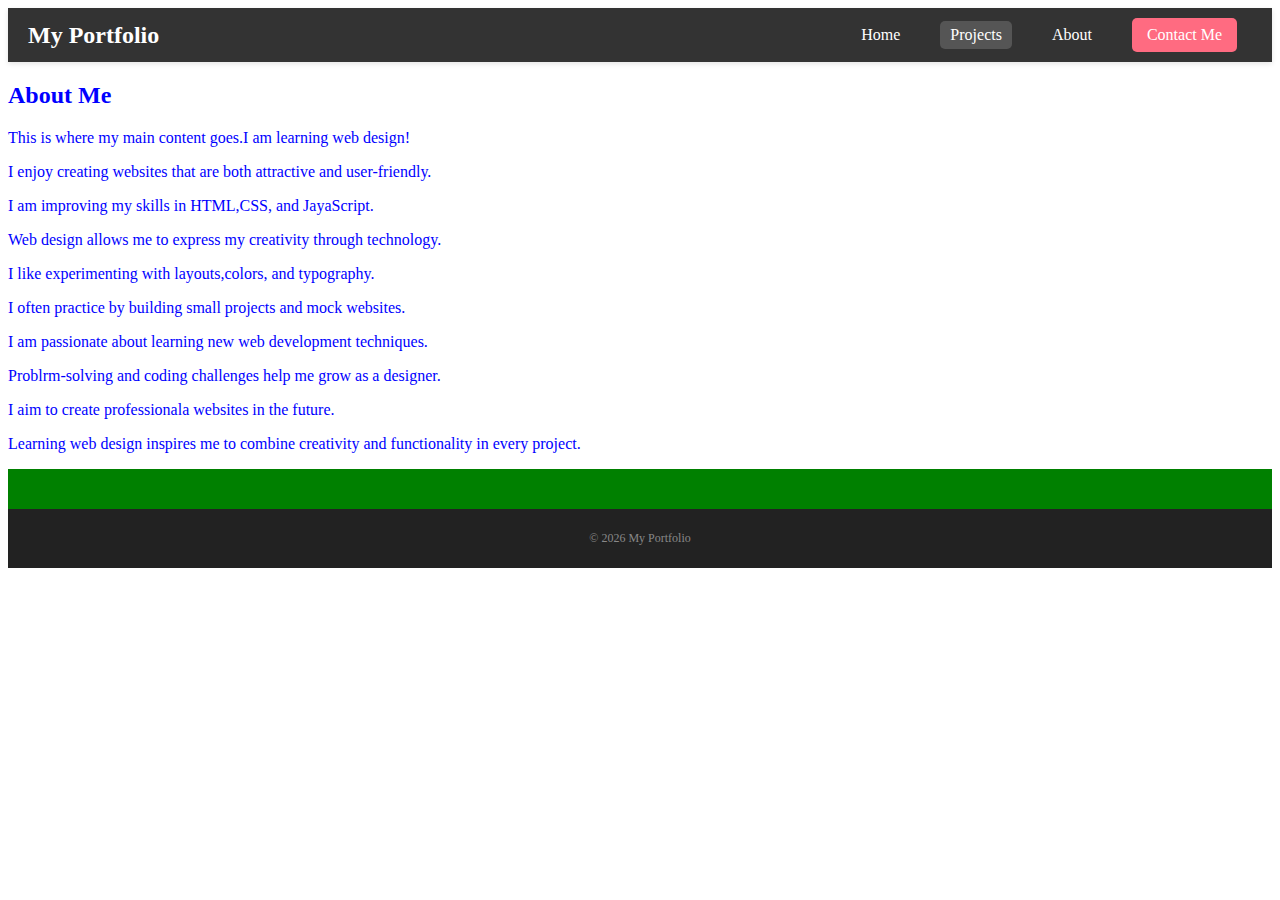
<file: index.html>
<!DOCTYPE html>
<html lang="en">
<head>
    <meta charset="UTF-8">
    <meta name="viewport" content="width=device-width, initial-scale=1.0">
    <title>Document</title>
    <link rel="stylesheet" href="style.css">
</head>
<body>
    <header class="navbar">
        <div class="logo">My Portfolio</div>

        <nav>
            <a href="index.html">Home</a >
            <a href="project.html" class="active">Projects</a >
            <a href="about.html">About</a >
            <a href="#" class="btn-contact">Contact Me</a >
        </nav>
    </header>

    <div class="my-biography">
        <h2>About Me</h2>
        <p>This is where my main content goes.I am learning web design!</p>
        <p>I enjoy creating websites that are both attractive and user-friendly.</p>
        <p>I am improving my skills in HTML,CSS, and JayaScript.</p>
        <p>Web design allows me to express my creativity through technology.</p>
        <p>I like experimenting with layouts,colors, and typography.</p>
        <p>I often practice by building small projects and mock websites.</p>
        <p>I am passionate about learning new web development techniques.</p>
        <p>Problrm-solving and coding challenges help me grow as a designer.</p>
        <p>I aim to create professionala websites in the future.</p>
        <p>Learning web design inspires me to combine creativity and functionality in every project.</p>
    </div>

    <div class="sidebar"></div>

    <div class="footer-section">
        <p>&copy; 2026 My Portfolio</p>
    </div>
  </body>
</html>
</file>
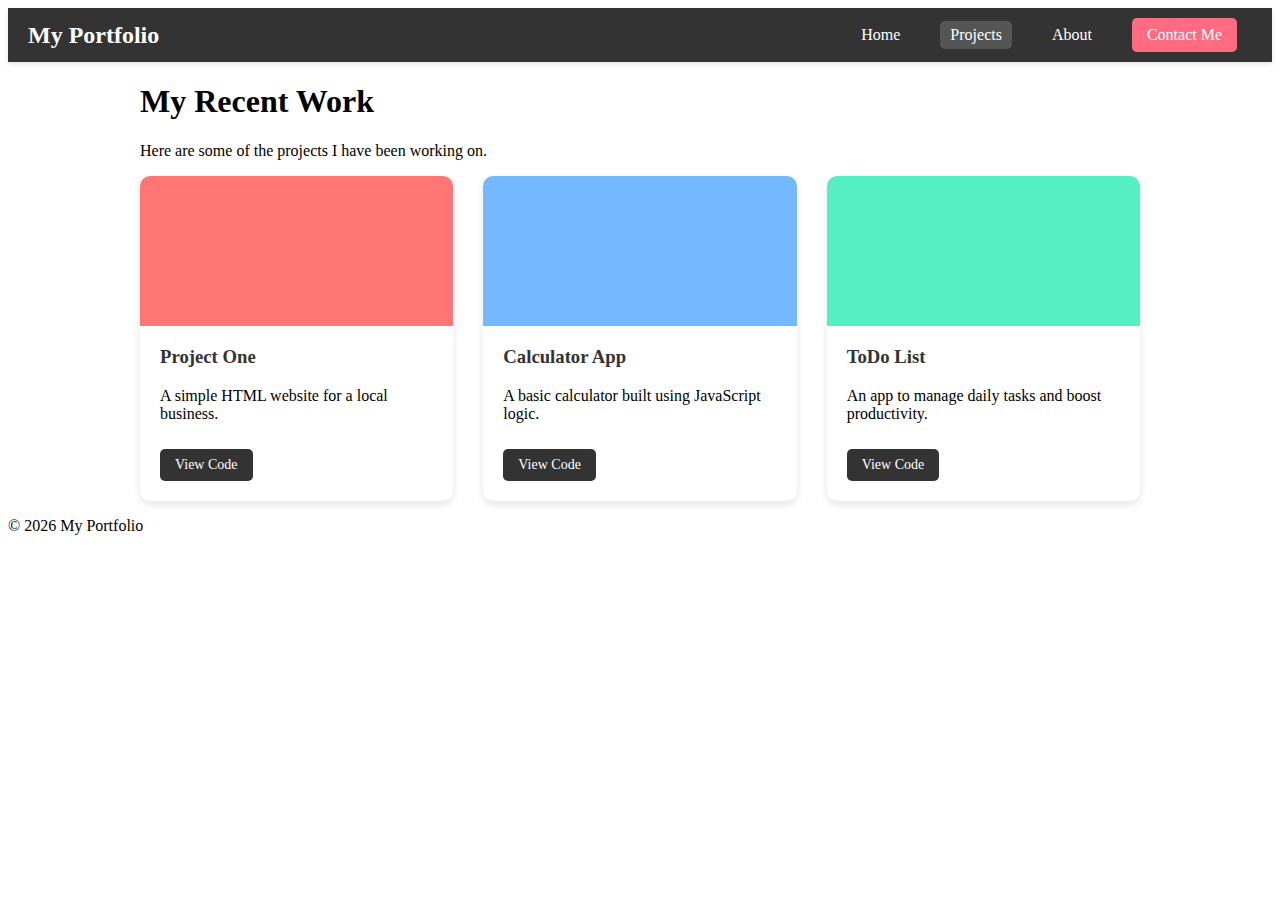
<file: project.html>
<!DOCTYPE html>
<html lang="en">
<head>
    <meta charset="UTF-8">
    <meta name="viewport" content="width=device-width, initial-scale=1.0">
    <title>Document</title>
    <link rel="stylesheet" href="style1.css">
</head>
<body>

    <header class="navbar"> 
        <div class="logo">My Portfolio</div>

        <nav>
            <a href="index.html">Home</a >
            <a href="project.html" class="active">Projects</a >
            <a href="about.html">About</a >
            <a href="#" class="btn-contact">Contact Me</a >
        </nav>
    </header>

    <main class="container">
        <h1 class="page-title">My Recent Work</h1>
        <p class="intro-text">Here are some of the projects I have been working on.</p >

        <div class="project-grid">

            <div class="card">
                <div class="card-image" style="background-color: #ff7675;"></div>
                <div class="card-content">
                    <h3>Project One</h3>
                    <p>A simple HTML website for a local business.</p >
                    <a href="#" class="btn-small">View Code</a >
                </div>
            </div>

            <div class="card">
                <div class="card-image" style="background-color: #74b9ff;"></div>
                <div class="card-content">
                    <h3>Calculator App</h3>
                    <p>A basic calculator built using JavaScript logic.</p >
                    <a href="#" class="btn-small">View Code</a >
                </div>
            </div>

            <div class="card">
                <div class="card-image" style="background-color: #55efc4;"></div>
                <div class="card-content">
                    <h3>ToDo List</h3>
                    <p>An app to manage daily tasks and boost productivity.</p >
                    <a href="#" class="btn-small">View Code</a >
                </div>
            </div>

        </div>
    </main>

    <footer>
        <p>&copy; 2026 My Portfolio</p >
    </footer>

</body>
</html>
</file>
<file: style.css>
/* Styling the Header */
.header-section {
    background-color: #333;
    color: white;
    padding: 20px;
    text-align: center;
}

/* Navbar Styles */

.navbar {
    display: flex;
    justify-content: space-between;
    align-items: center;
    background-color: #333;
    padding: 10px 20px;
    color: white;
    box-shadow: 0 2px 5px rgba(0,0,0,0.1);
}

.logo {
    font-size: 24px;
    font-weight: bold;
    color: white;
}

nav {
    display: flex;
    align-items: center;
}

nav a {
    color: white;
    text-decoration: none;
    margin: 0 15px;
    padding: 5px 10px;
    border-radius: 5px;
    transition: background-color 0.3s;
}

nav a:hover {
    background-color: #555;
}

nav a.active {
    background-color: #555;
}

.btn-contact {
    background-color: #ff6b81;
    color: white;
    padding: 8px 15px;
    border-radius: 5px;
    text-decoration: none;
    transition: background-color 0.3s;
}

.btn-contact:hover {
    background-color: #ff4757;
}

/* Main Container */

.container {
    max-width: 1000px;
    margin: 0 auto;
    padding: 40px 20px;
}

.page-title {
    color: #2c3e50;
    text-align: center;
}

.intro-text {
    text-align: center;
    margin-bottom: 40px;
    color: #555;
}

/* Main Container */

.container {
    max-width: 1000px;
    margin: 0 auto;
    padding: 40px 20px;
}

.page-title {
    color: #2c3e50;
    text-align: center;
}

.intro-text {
    text-align: center;
    margin-bottom: 40px;
    color: #555;
}

body {
    color: blue;
}

/* Styling the Main Content */
.main-content {
    background-color: #f4f4f4;
    padding: 50px;
    min-height: 200px; /* Gives the middle section some height */
}

/* Sidebar */
.sidebar {
    background-color: green;
    padding: 20px;
    color: white;
    text-align: center;
}

/* Styling the Footer */
.footer-section {
    background-color: #222;
    color: #888;
    padding: 10px;
    text-align: center;
    font-size: 12px;
}
</file>
<file: style1.css>
/* Navbar Styles */
.navbar {
    display: flex;
    justify-content: space-between;
    align-items: center;
    background-color: #333;
    padding: 10px 20px;
    color: white;
    box-shadow: 0 2px 5px rgba(0, 0, 0, 0.1);
}

.logo {
    font-size: 24px;
    font-weight: bold;
    color: white;
}

nav {
    display: flex;
    align-items: center;
}

nav a {
    color: white;
    text-decoration: none;
    margin: 0 15px;
    padding: 5px 10px;
    border-radius: 5px;
    transition: background-color 0.3s;
}

nav a:hover {
    background-color: #555;
}

nav a.active {
    background-color: #555;
}

.btn-contact {
    background-color: #ff6b81;
    color: white;
    padding: 8px 15px;
    border-radius: 5px;
    text-decoration: none;
    transition: background-color 0.3s;
}

.btn-contact:hover {
    background-color: #ff4757;
}

/* 1. Main Container to give some spacing from sides */
.container {
   max-width: 1000px;
   margin: 0 auto; /* Centers the container *
   padding: 40px 20px;
}

   .page-title {
    color: #2c3e50;
    text-align: center;
}

.intro-text {
    text-align: center;
    margin-bottom: 40px;
    color: #555;
}

/* 2. THE GRID SYSTEM (Important!) */
    .project-grid {
    display: grid;
/* This command makes it responsive automatically: */
grid-template-columns: repeat(auto-fit, minmax(250px, 1fr));
gap: 30px; /* Space between boxes */
}

/* 3. THE CARD DESIGN */
 .card {
 background-color: white;
 border-radius: 10px; /* Rounded corners */
 box-shadow: 0 4px 8px rgba(0, 0, 0, 0.1); /* Subtle shadow */
 overflow: hidden; /* Ensures image stays inside rounded corners */
 transition: transform 0.3s; /* Animation setup */
}

/* Hover Effect: Card floats up when you touch it */
.card:hover {
 transform: translateY(-10px);
}

/* Fake Image Box (You can replace this with <img> later) */
.card-image {
height: 150px;
width: 100%;
}

.card-content {
padding: 20px;
}

.card-content h3 {
margin-top: 0;
color: #333;
}

/* Small Button inside the card */
.btn-small {
display: inline-block;
margin-top: 10px;
text-decoration: none;
background-color: #333;
color: white;
padding: 8px 15px;
border-radius: 5px;
font-size: 14px;
}

.btn-small:hover {
background-color: #555;
}
</file>
